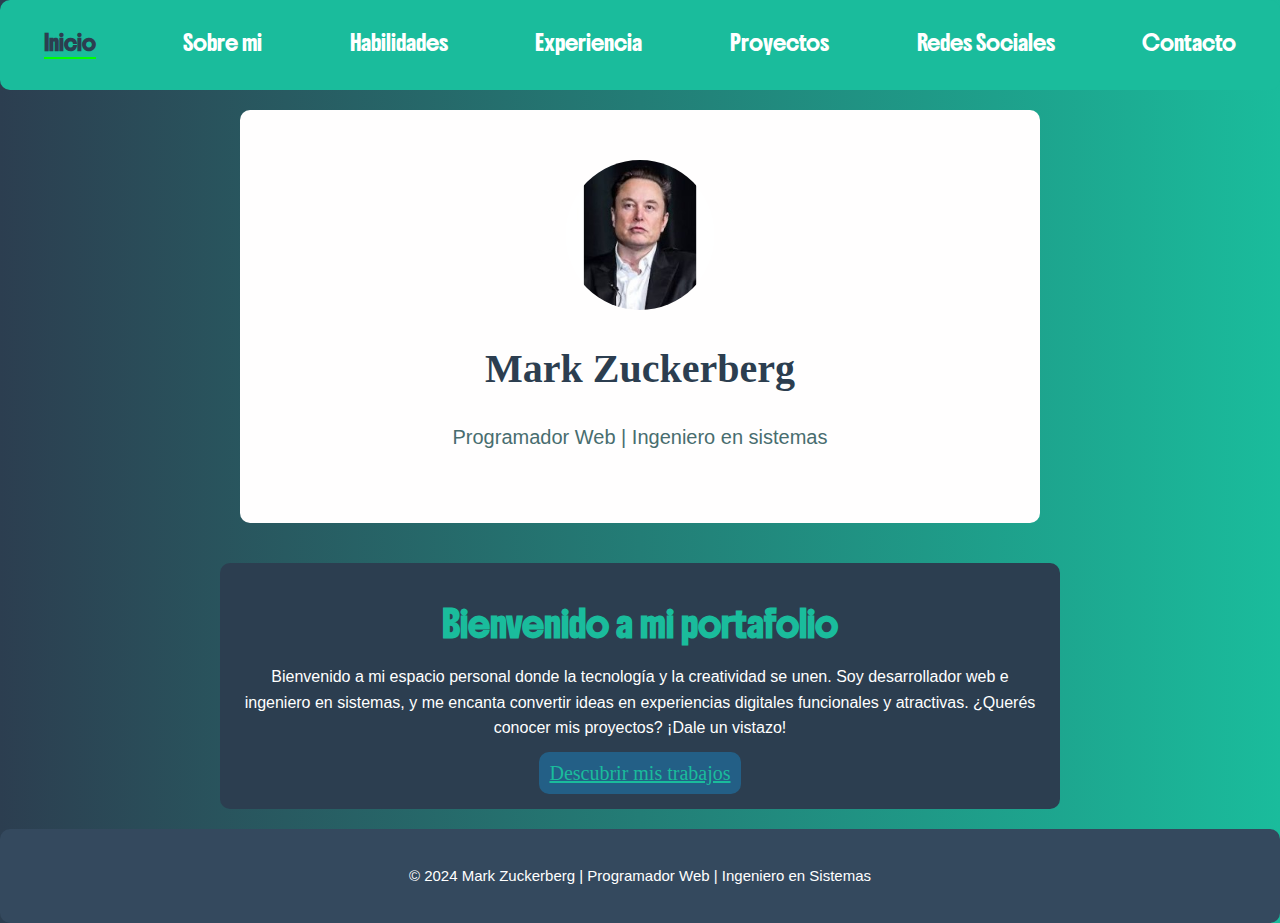
<file: index.html>
<!DOCTYPE html>
<html lang="es">

<head>
    <meta charset="UTF-8">
    <meta name="viewport" content="width=device-width, initial-scale=1.0">
    <title> Mi Portafolio</title>
    <link rel="stylesheet" href="estilos/style.css">
    <link rel="icon" href="imagenes/programmer-line-icon-vector.jpg" type="image/x-icon">
    <link rel="preconnect" href="https://fonts.googleapis.com">
    <link rel="preconnect" href="https://fonts.gstatic.com" crossorigin>
    <link href="https://fonts.googleapis.com/css2?family=Boldonse&display=swap" rel="stylesheet">




</head>

<body>



    <nav class="navbar">
        <div class="container">
            <ul>
                <li><a href="index.html" class="boldonse-regular activo">Inicio</a></li>
                <li><a href="html/sobre-mi.html" class="boldonse-regular">Sobre mi</a></li>
                <li><a href="html/habilidades.html" class="boldonse-regular">Habilidades</a></li>
                <li><a href="html/experiencia.html" class="boldonse-regular">Experiencia</a></li>
                <li><a href="html/proyectos.html" class="boldonse-regular">Proyectos</a></li>
                <li><a href="html/redes-sociales.html" class="boldonse-regular">Redes Sociales</a></li>
                <li><a href="html/contacto.html" class="boldonse-regular">Contacto</a></li>

            </ul>
        </div>
    </nav>



    <header class="header">
        <div class="container">
            <img src="imagenes/elon.jpg" alt="Foto de perfil" class="foto-perfil">
            <h1> Mark Zuckerberg </h1>
            <p> Programador Web | Ingeniero en sistemas </p>
        </div>
    </header>

    <main>

        <section class="bienvenida">
            <h2> Bienvenido a mi portafolio </h2>
            <p>Bienvenido a mi espacio personal donde la tecnología y la creatividad se unen.
                Soy desarrollador web e ingeniero en sistemas, y me encanta convertir ideas en experiencias digitales
                funcionales y atractivas.
                ¿Querés conocer mis proyectos? ¡Dale un vistazo!
            </p>
            <a href="html/proyectos.html" class="btn">Descubrir mis trabajos</a>

        </section>

    </main>
    <footer class="footer">
        <p> © 2024 Mark Zuckerberg | Programador Web | Ingeniero en Sistemas</p>

    </footer>
</body>

</html>
</file>
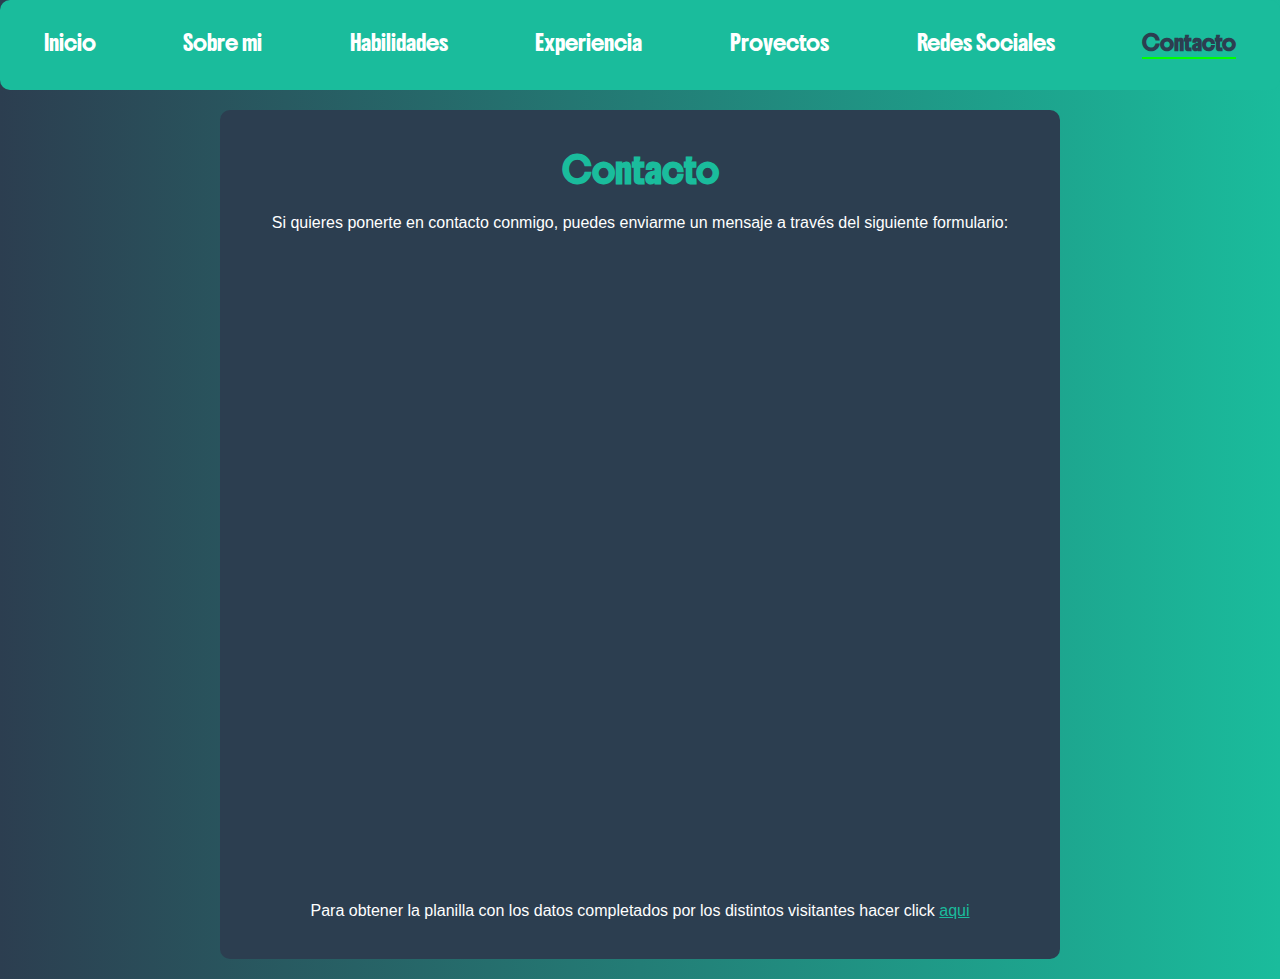
<file: html/contacto.html>
<!DOCTYPE html>
<html lang="es">

<head>
    <meta charset="UTF-8">
    <meta name="viewport" content="width=device-width, initial-scale=1.0">
    <title> Mi portafolio</title>
    <link rel="stylesheet" href="../estilos/style.css">
    <link rel="icon" href="/Tp1/imagenes/programmer-line-icon-vector.jpg" type="image/x-icon">
    <link rel="preconnect" href="https://fonts.googleapis.com">
    <link rel="preconnect" href="https://fonts.gstatic.com" crossorigin>
    <link href="https://fonts.googleapis.com/css2?family=Boldonse&display=swap" rel="stylesheet">

</head>

<body>


    <nav class="navbar">
        <div class="container">
            <ul>
                <li><a href="/Tp1/index.html" class="boldonse-regular">Inicio</a></li>
                <li><a href="sobre-mi.html" class="boldonse-regular">Sobre mi</a></li>
                <li><a href="habilidades.html" class="boldonse-regular">Habilidades</a></li>
                <li><a href="experiencia.html" class="boldonse-regular">Experiencia</a></li>
                <li><a href="proyectos.html" class="boldonse-regular">Proyectos</a></li>
                <li><a href="redes-sociales.html" class="boldonse-regular">Redes Sociales</a></li>
                <li><a href="contacto.html" class="boldonse-regular activo">Contacto</a></li>

            </ul>
        </div>
    </nav>
    <main>
        <section class="contacto" id="contacto">
            <h2> Contacto </h2>
            <p> Si quieres ponerte en contacto conmigo, puedes enviarme un mensaje a través del siguiente formulario:
            </p>

            <iframe
                src="https://docs.google.com/forms/d/e/1FAIpQLSfmggmR0l44OodCkzMIYC807z_TyZ2C8eOuPSnaAPx9n2F05A/viewform?embedded=true"
                width="640" height="1377" frameborder="0" marginheight="0" marginwidth="0">Cargando…</iframe>

            <br>
            <p>Para obtener la planilla con los datos completados por los distintos visitantes hacer click <a
                    href="https://docs.google.com/spreadsheets/d/1IkEG7sV1aoy9F7gpdsqNI1UIPqdMJVUO4oCsvZuiwzs/edit?usp=sharing"
                    target="_blank">aqui</a></p>

    </main>
    </section>
  
</body>

</html>
</file>
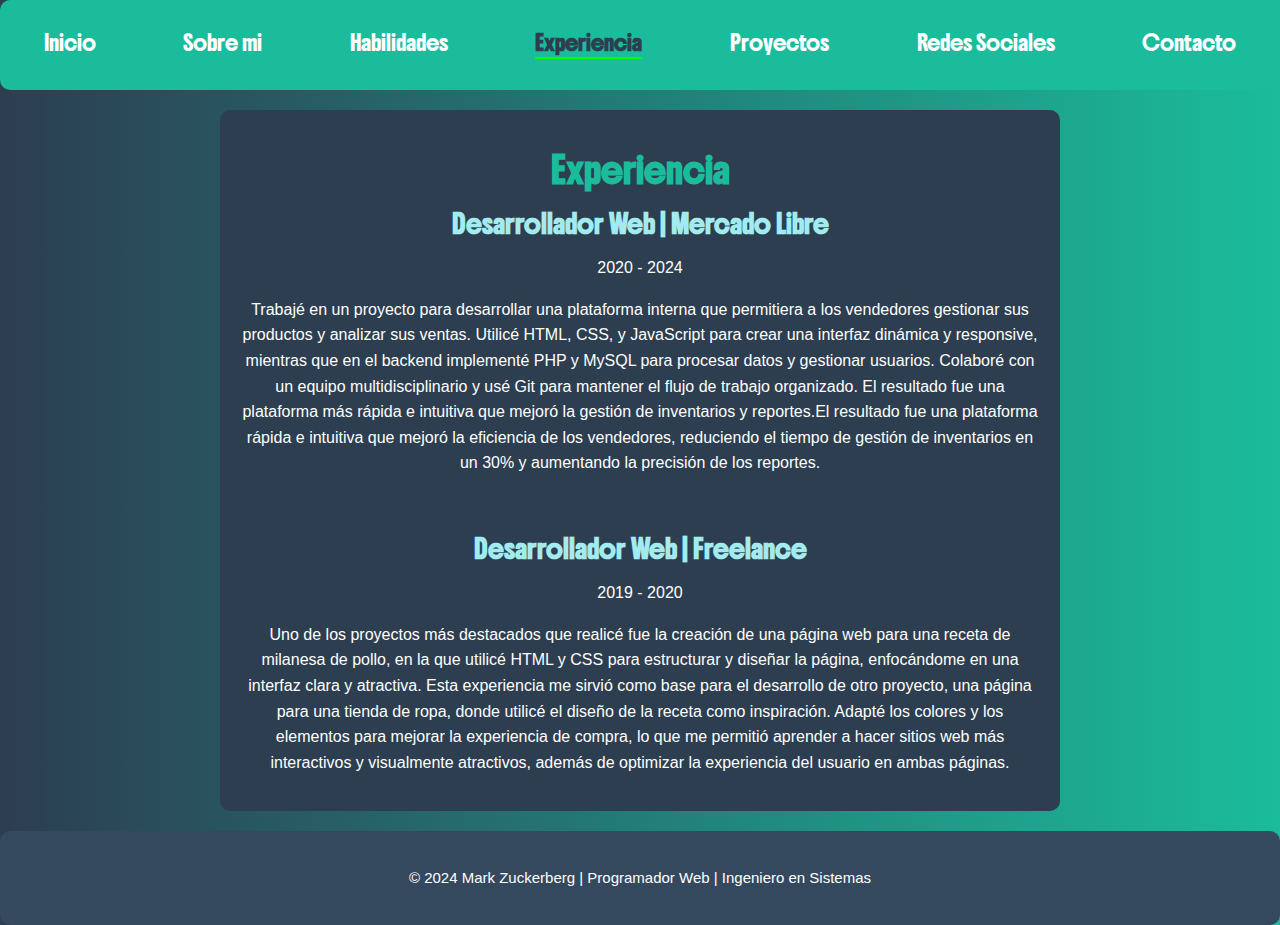
<file: html/experiencia.html>
<!DOCTYPE html>
<html lang="es">

<head>
    <meta charset="UTF-8">
    <title>Mi portafolio</title>
    <link rel="stylesheet" href="../estilos/style.css">
    <link rel="icon" href="/Tp1/imagenes/programmer-line-icon-vector.jpg" type="image/x-icon">
    <link rel="preconnect" href="https://fonts.googleapis.com">
    <link rel="preconnect" href="https://fonts.gstatic.com" crossorigin>
    <link href="https://fonts.googleapis.com/css2?family=Boldonse&display=swap" rel="stylesheet">
</head>

<body>


    <nav class="navbar">
        <div class="container">
            <ul>
                <li><a href="/Tp1/index.html" class="boldonse-regular">Inicio</a></li>
                <li><a href="sobre-mi.html" class="boldonse-regular">Sobre mi</a></li>
                <li><a href="habilidades.html" class="boldonse-regular">Habilidades</a></li>
                <li><a href="experiencia.html" class="boldonse-regular activo">Experiencia</a></li>
                <li><a href="proyectos.html" class="boldonse-regular">Proyectos</a></li>
                <li><a href="redes-sociales.html" class="boldonse-regular">Redes Sociales</a></li>
                <li><a href="contacto.html" class="boldonse-regular">Contacto</a></li>

            </ul>
        </div>
    </nav>
    <main>
        <section class="experiencia" id="experiencia">

            <h2> Experiencia </h2>
            <h3> Desarrollador Web | Mercado Libre </h3>
            <p> 2020 - 2024 </p>
            <p>Trabajé en un proyecto para desarrollar una plataforma interna que permitiera a los vendedores gestionar
                sus
                productos y analizar sus ventas. Utilicé HTML, CSS, y JavaScript para crear una interfaz dinámica y
                responsive, mientras que en el backend implementé PHP y MySQL para procesar datos y gestionar usuarios.
                Colaboré con un equipo multidisciplinario y usé Git para mantener el flujo de trabajo organizado. El
                resultado fue una plataforma más rápida e intuitiva que mejoró la gestión de inventarios y reportes.El
                resultado fue una plataforma rápida e intuitiva que mejoró la eficiencia de los vendedores, reduciendo
                el
                tiempo de gestión de inventarios en un 30% y aumentando la precisión de los reportes.</p>
            <br>
            <h3> Desarrollador Web | Freelance</h3>
            <p> 2019 - 2020 </p>
            <p> Uno de los proyectos más destacados que realicé fue la creación de una página web para una receta de
                milanesa de pollo, en la que utilicé HTML y CSS para estructurar y diseñar la página, enfocándome en
                una interfaz clara y atractiva. Esta experiencia me sirvió como base para el desarrollo de otro
                proyecto,
                una página para una tienda de ropa, donde utilicé el diseño de la receta como inspiración. Adapté los
                colores y los elementos para mejorar la experiencia de compra, lo que me permitió aprender a hacer
                sitios
                web más interactivos y visualmente atractivos, además de optimizar la experiencia del usuario en ambas
                páginas.
            </p>

    </main>
    </section>

    <footer class="footer">
        <p> © 2024 Mark Zuckerberg | Programador Web | Ingeniero en Sistemas</p>
    </footer>

</body>

</html>
</file>
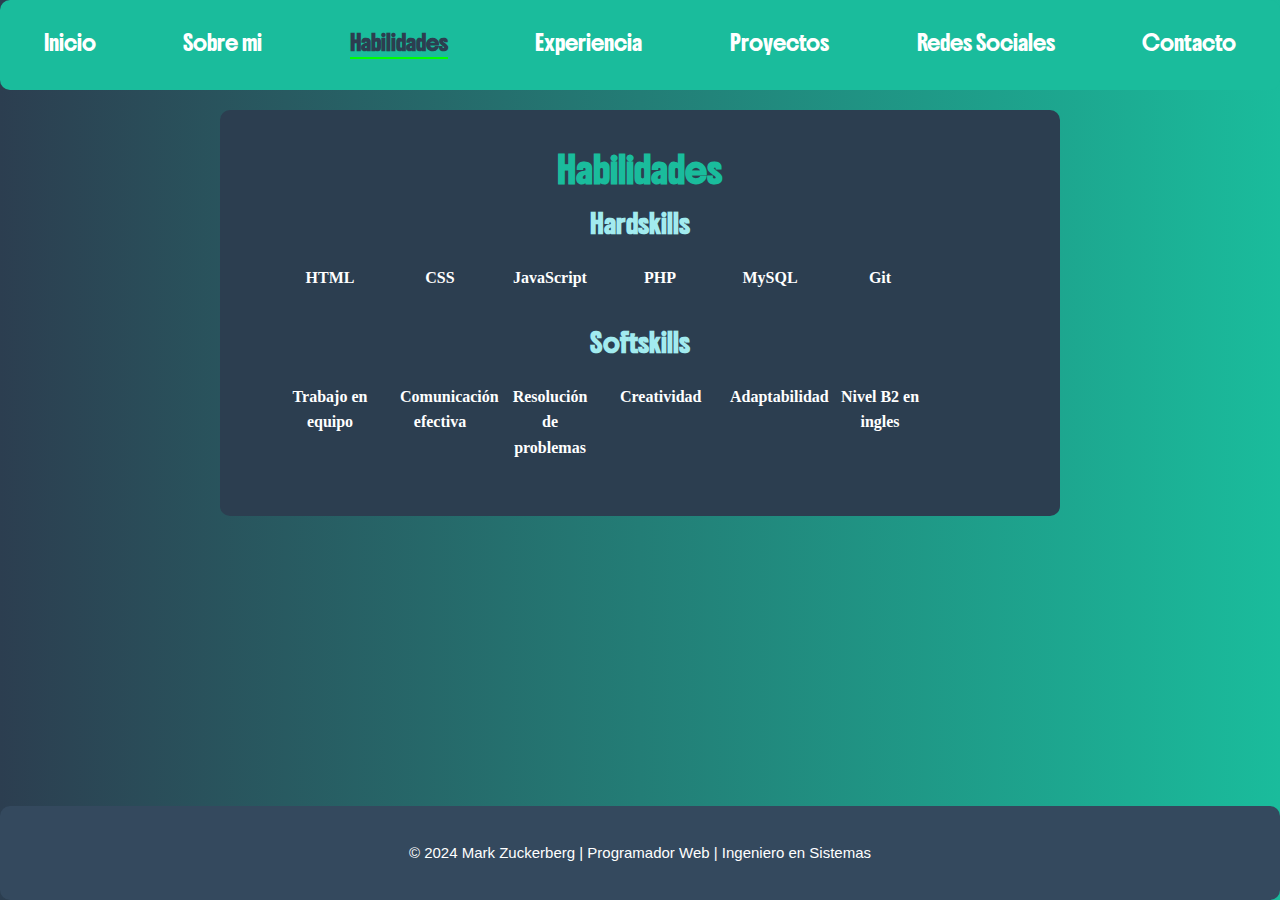
<file: html/habilidades.html>
<!DOCTYPE html>
<html lang="es">

<head>
    <meta charset="UTF-8">
    <meta name="viewport" content="width=device-width, initial-scale=1.0">
    <title> Mi portafolio </title>
    <link rel="stylesheet" href="../estilos/style.css">
    <link rel="icon" href="/Tp1/imagenes/programmer-line-icon-vector.jpg" type="image/x-icon">
    <link rel="preconnect" href="https://fonts.googleapis.com">
    <link rel="preconnect" href="https://fonts.gstatic.com" crossorigin>
    <link href="https://fonts.googleapis.com/css2?family=Boldonse&display=swap" rel="stylesheet">
</head>

<body>

    <nav class="navbar">
        <div class="container">
            <ul>
                <li><a href="/Tp1/index.html" class="boldonse-regular">Inicio</a></li>
                <li><a href="sobre-mi.html" class="boldonse-regular">Sobre mi</a></li>
                <li><a href="habilidades.html" class="boldonse-regular activo">Habilidades</a></li>
                <li><a href="experiencia.html" class="boldonse-regular">Experiencia</a></li>
                <li><a href="proyectos.html" class="boldonse-regular">Proyectos</a></li>
                <li><a href="redes-sociales.html" class="boldonse-regular">Redes Sociales</a></li>
                <li><a href="contacto.html" class="boldonse-regular">Contacto</a></li>

            </ul>
        </div>
    </nav>

    <main>
        <section class="habilidades" id="habilidades">
            <h2> Habilidades </h2>
            <h3>Hardskills</h3>
            <ul>
                <li> HTML </li>
                <li> CSS </li>
                <li> JavaScript </li>
                <li> PHP </li>
                <li> MySQL </li>
                <li> Git </li>
            </ul>
            <h3>Softskills</h3>
            <ul>
                <li> Trabajo en equipo </li>
                <li> Comunicación efectiva </li>
                <li> Resolución de problemas </li>
                <li> Creatividad </li>
                <li> Adaptabilidad </li>
                <li> Nivel B2 en ingles</li>
            </ul>

        </section>
    </main>
    <footer class="footer">
        <p> © 2024 Mark Zuckerberg | Programador Web | Ingeniero en Sistemas</p>
    </footer>
</body>

</html>
</file>
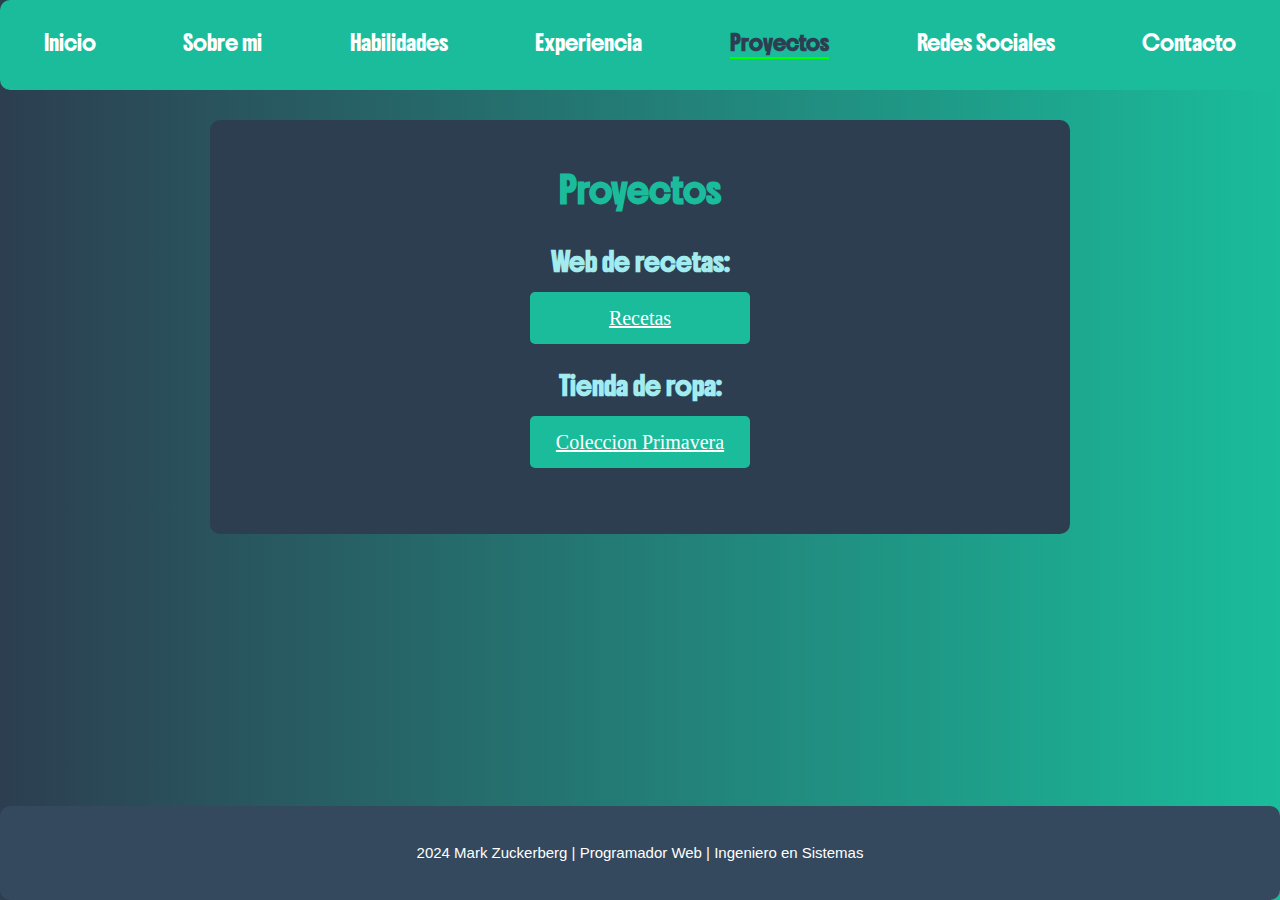
<file: html/proyectos.html>
<!DOCTYPE html>
<html lang="es">

<head>
    <meta charset="UTF-8">
    <title>Mi portafolio</title>
    <link rel="stylesheet" href="../estilos/style.css">
    <link rel="icon" href="/Tp1/imagenes/programmer-line-icon-vector.jpg" type="image/x-icon">
    <link rel="preconnect" href="https://fonts.googleapis.com">
    <link rel="preconnect" href="https://fonts.gstatic.com" crossorigin>
    <link href="https://fonts.googleapis.com/css2?family=Boldonse&display=swap" rel="stylesheet">
</head>

<body>


    <nav class="navbar">
        <div class="container">
            <ul>
                <li><a href="/Tp1/index.html" class="boldonse-regular">Inicio</a></li>
                <li><a href="sobre-mi.html" class="boldonse-regular">Sobre mi</a></li>
                <li><a href="habilidades.html" class="boldonse-regular">Habilidades</a></li>
                <li><a href="experiencia.html" class="boldonse-regular">Experiencia</a></li>
                <li><a href="proyectos.html" class="boldonse-regular activo">Proyectos</a></li>
                <li><a href="redes-sociales.html" class="boldonse-regular">Redes Sociales</a></li>
                <li><a href="contacto.html" class="boldonse-regular">Contacto</a></li>

            </ul>
        </div>
    </nav>
    <main>
        <section class="proyectos" id="proyectos">
            <h2> Proyectos </h2>
            <h3>Web de recetas:</h3>
            <a href="/Tp1/proyectos/index-reseta.html" class="proyecto" target="_blank"> Recetas </a>
            <h3>Tienda de ropa:</h3>
            <a href="/Tp1/proyectos/index-tienda.html" class="proyecto" target="_blank"> Coleccion Primavera </a>
            <br>


        </section>


    </main>
</body>
<footer class="footer">
    <p>  2024 Mark Zuckerberg | Programador Web | Ingeniero en Sistemas</p>
</footer>

</html>
</file>
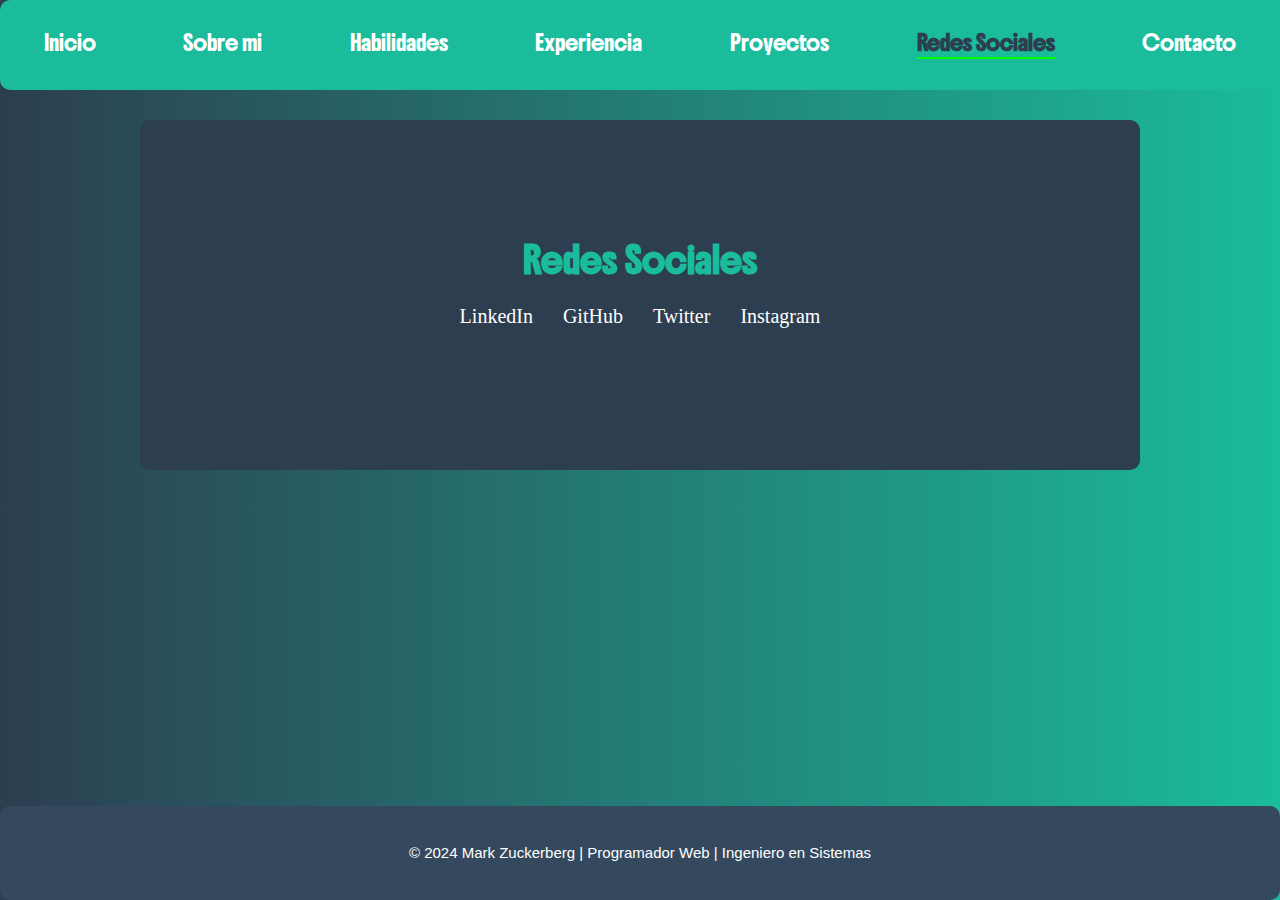
<file: html/redes-sociales.html>
<!DOCTYPE html>
<html lang="es">

<head>
    <meta charset="UTF-8">
    <meta name="viewport" content="width=device-width, initial-scale=1.0">
    <title> Mi portafolio </title>
    <link rel="stylesheet" href="../estilos/style.css">
    <link rel="icon" href="/Tp1/imagenes/programmer-line-icon-vector.jpg" type="image/x-icon">
    <link rel="preconnect" href="https://fonts.googleapis.com">
    <link rel="preconnect" href="https://fonts.gstatic.com" crossorigin>
    <link href="https://fonts.googleapis.com/css2?family=Boldonse&display=swap" rel="stylesheet">

</head>

<body>

    <nav class="navbar">
        <div class="container">
            <ul>
                <li><a href="/Tp1/index.html" class="boldonse-regular">Inicio</a></li>
                <li><a href="sobre-mi.html" class="boldonse-regular">Sobre mi</a></li>
                <li><a href="habilidades.html" class="boldonse-regular">Habilidades</a></li>
                <li><a href="experiencia.html" class="boldonse-regular">Experiencia</a></li>
                <li><a href="proyectos.html" class="boldonse-regular">Proyectos</a></li>
                <li><a href="redes-sociales.html" class="boldonse-regular activo">Redes Sociales</a></li>
                <li><a href="contacto.html" class="boldonse-regular">Contacto</a></li>

            </ul>
        </div>
    </nav>

    <main>
        <section class="redes-sociales" id="redes-sociales">
            <h2> Redes Sociales </h2>

            <ul>
                <li> <a href="https://www.linkedin.com/company/dablim-solu%C3%A7%C3%B5es-gr%C3%A1ficas/"
                        target="_blank">LinkedIn </a> </li>
                <li> <a href="https://github.com/mark-zuckerberg" target="_blank"> GitHub </a> </li>
                <li> <a href="https://x.com/elonmusk?ref_src=twsrc%5Egoogle%7Ctwcamp%5Eserp%7Ctwgr%5Eauthor"
                        target="_blank"> Twitter </a> </li>
                <li> <a href="https://www.instagram.com/elonrmuskk/?hl=es" target="_blank"> Instagram </a> </li>

            </ul>
    </main>

    </section>
    <footer class="footer">
        <p> © 2024 Mark Zuckerberg | Programador Web | Ingeniero en Sistemas</p>
    </footer>


</body>





</html>
</file>
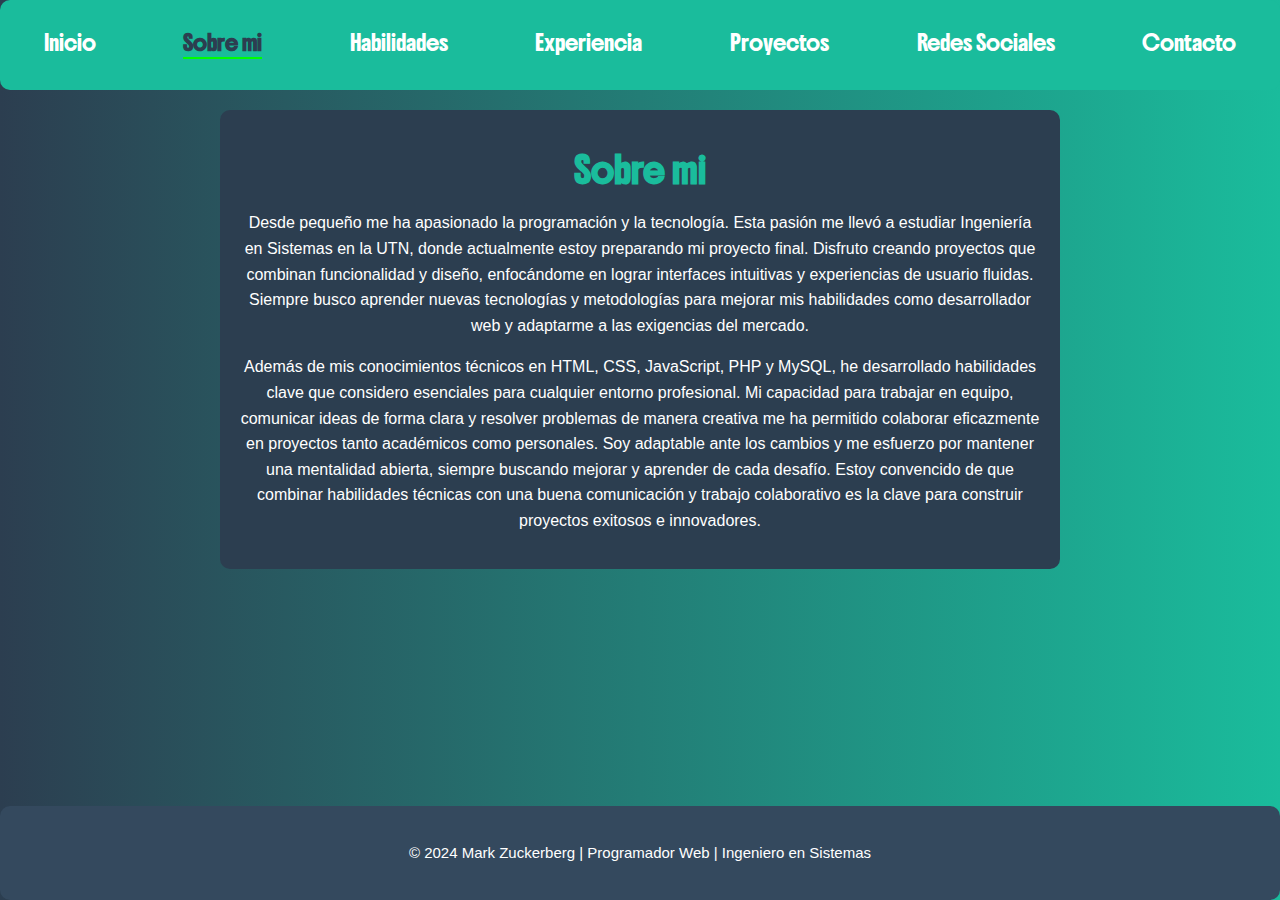
<file: html/sobre-mi.html>
<!DOCTYPE html>
<html lang="es">

<head>
    <meta charset="UTF-8">
    <meta name="viewport" content="width=device-width, initial-scale=1.0">
    <title> Mi portafolio </title>
    <link rel="stylesheet" href="../estilos/style.css">
    <link rel="icon" href="/Tp1/imagenes/programmer-line-icon-vector.jpg" type="image/x-icon">
    <link rel="preconnect" href="https://fonts.googleapis.com">
    <link rel="preconnect" href="https://fonts.gstatic.com" crossorigin>
    <link href="https://fonts.googleapis.com/css2?family=Boldonse&display=swap" rel="stylesheet">
</head>

<body>


    <nav class="navbar">
        <div class="container">
            <ul>
                <li><a href="/Tp1/index.html" class="boldonse-regular">Inicio</a></li>
                <li><a href="sobre-mi.html" class="boldonse-regular activo">Sobre mi</a></li>
                <li><a href="habilidades.html" class="boldonse-regular">Habilidades</a></li>
                <li><a href="experiencia.html" class="boldonse-regular">Experiencia</a></li>
                <li><a href="proyectos.html" class="boldonse-regular">Proyectos</a></li>
                <li><a href="redes-sociales.html" class="boldonse-regular">Redes Sociales</a></li>
                <li><a href="contacto.html" class="boldonse-regular">Contacto</a></li>

            </ul>
        </div>
    </nav>

    <main>
        <section class="sobre-mi" id="sobre-mi">
            <div class="sobre mi">
                <h2> Sobre mi </h2>
                <p class=".raleway-uniquifier">Desde pequeño me ha apasionado la programación y la tecnología. Esta
                    pasión
                    me llevó a estudiar Ingeniería en Sistemas en la UTN, donde actualmente estoy preparando mi proyecto
                    final. Disfruto creando proyectos que combinan funcionalidad y diseño, enfocándome en lograr
                    interfaces
                    intuitivas y experiencias de usuario fluidas. Siempre busco aprender nuevas tecnologías y
                    metodologías
                    para mejorar mis habilidades como desarrollador web y adaptarme a las exigencias del mercado.</p>
                <p class=".raleway-uniquifier">Además de mis conocimientos técnicos en HTML, CSS, JavaScript, PHP y
                    MySQL,
                    he desarrollado habilidades clave que considero esenciales para cualquier entorno profesional. Mi
                    capacidad para trabajar en equipo, comunicar ideas de forma clara y resolver problemas de manera
                    creativa me ha permitido colaborar eficazmente en proyectos tanto académicos como personales. Soy
                    adaptable ante los cambios y me esfuerzo por mantener una mentalidad abierta, siempre buscando
                    mejorar y
                    aprender de cada desafío. Estoy convencido de que combinar habilidades técnicas con una buena
                    comunicación y trabajo colaborativo es la clave para construir proyectos exitosos e innovadores.</p>

            </div>
        </section>
    </main>


    <footer class="footer">
        <p> © 2024 Mark Zuckerberg | Programador Web | Ingeniero en Sistemas</p>

    </footer>
</body>

</html>
</file>
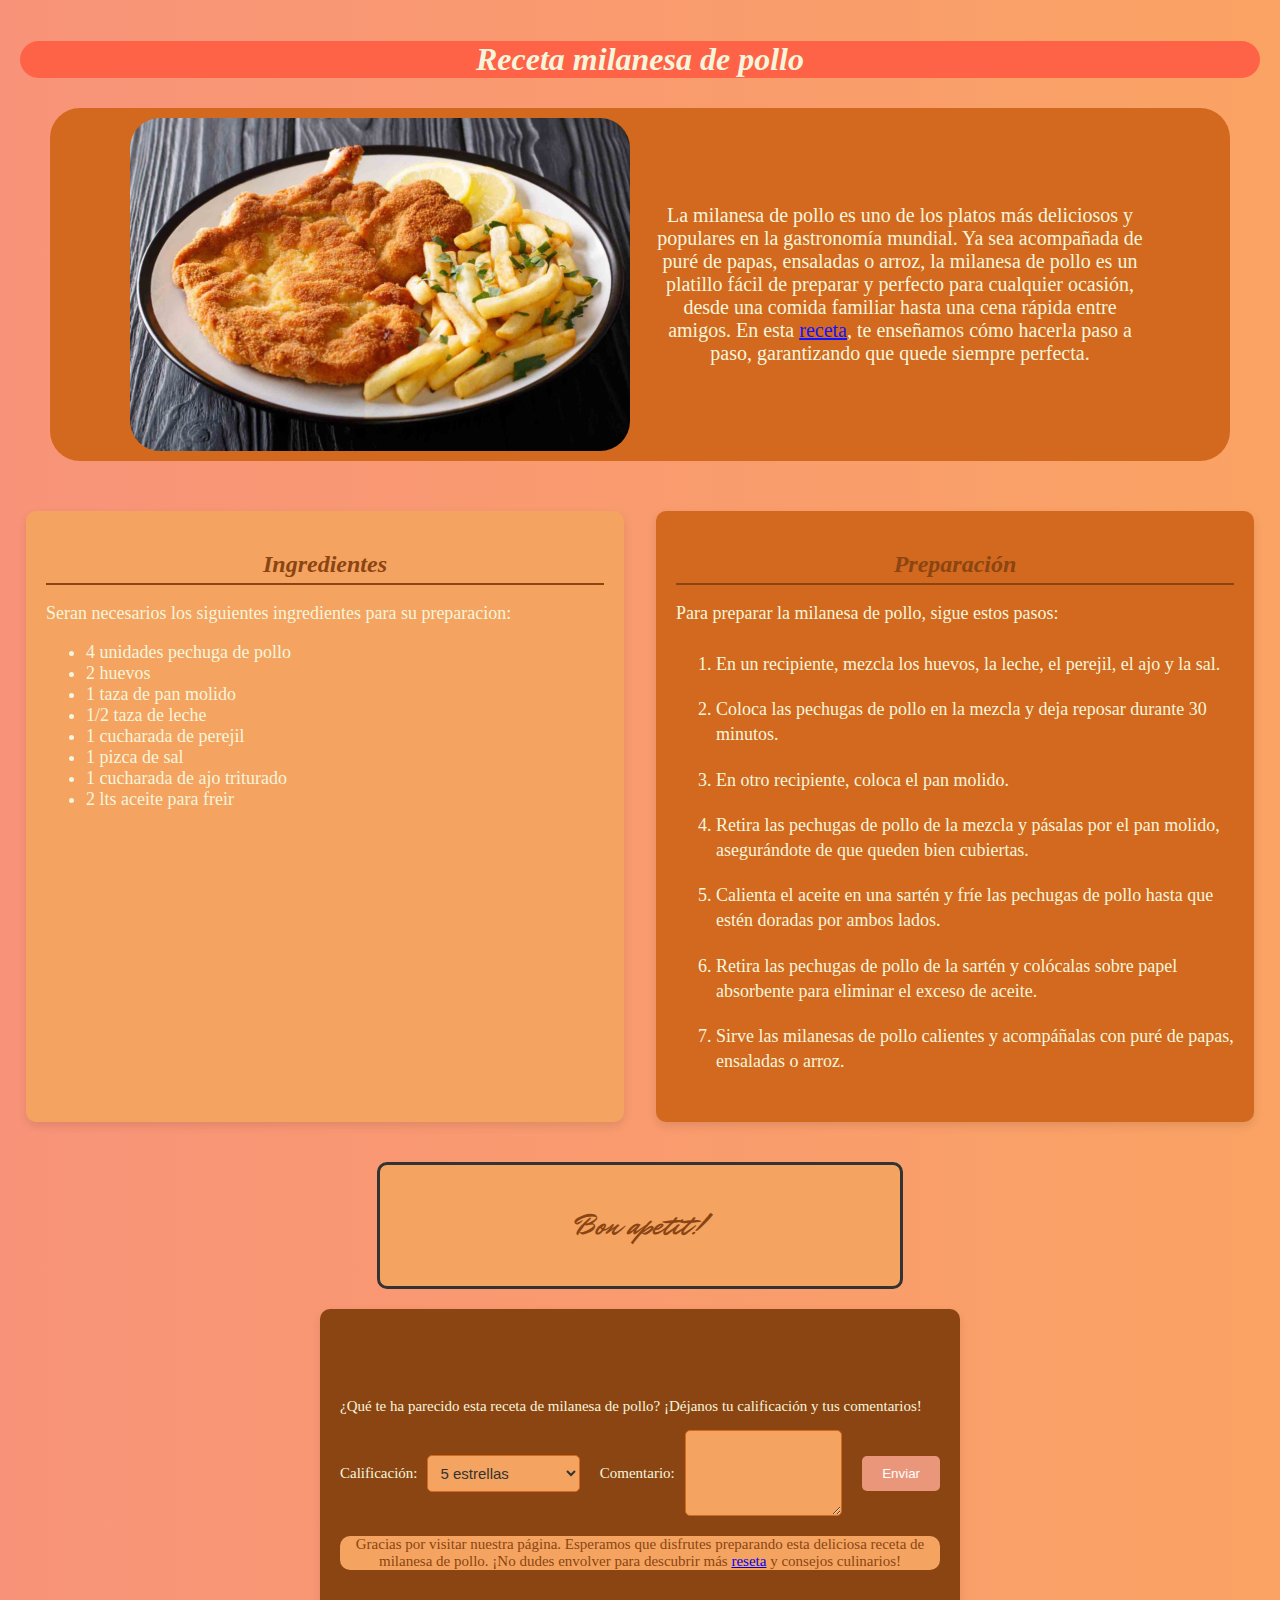
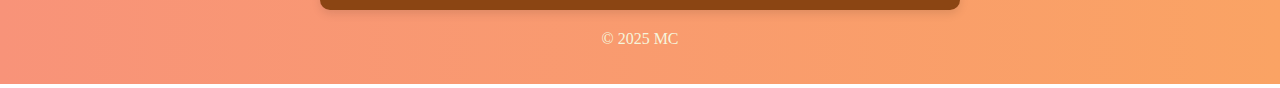
<file: proyectos/index-reseta.html>
<!DOCTYPE html>
<html lang="en">

<head>
  <link rel="stylesheet" href="../estilos/style-reseta.css">
  <title>Receta de milanesa de pollo </title>
  <link rel="icon" href="../imagenes/icons8-sombrero-de-chef-48.png" type="image/x-icon">

  <link rel="preconnect" href="../imagenes/icons8-sombrero-de-chef-48.png">
  <link rel="preconnect" href="https://fonts.gstatic.com" crossorigin>
  <link href="https://fonts.googleapis.com/css2?family=Mr+Dafoe&display=swap" rel="stylesheet">
</head>

<body>

  <header>
    <div class="tytle">
      <div>
        <h1>Receta milanesa de pollo</h1>
      </div>
    </div>

  </header>

  <main>



    <div class="contenedor">
      <img src="../imagenes/milanesa.jpg" alt="Milanesa de pollo" class="imagen">
      <div class="texto">
        <p>
          La milanesa de pollo es uno de los platos más deliciosos y populares en la gastronomía mundial. Ya sea
          acompañada de puré de papas, ensaladas o arroz, la milanesa de pollo es un platillo fácil de preparar y
          perfecto para cualquier ocasión, desde una comida familiar hasta una cena rápida entre amigos. En esta <a
            href="https://alicante.com.ar/receta/240-receta-milanesa-de-pollo/" class="link">receta</a>, te enseñamos
          cómo hacerla paso a paso, garantizando que quede siempre perfecta.
        </p>
      </div>

    </div>


    <div class="contenedor-preparacion-ingredientes ">
      <div class="ingredientes">
        <h2>Ingredientes</h2>
        <p>Seran necesarios los siguientes ingredientes para su preparacion:</p>
        <ul>
          <li>4 unidades pechuga de pollo</li>
          <li>2 huevos</li>
          <li>1 taza de pan molido</li>
          <li>1/2 taza de leche</li>
          <li> 1 cucharada de perejil</li>
          <li>1 pizca de sal</li>
          <li>1 cucharada de ajo triturado</li>
          <li>2 lts aceite para freir</li>
        </ul>
      </div>

      <div class="preparacion">
        <h2>Preparación</h2>
        <p>Para preparar la milanesa de pollo, sigue estos pasos:</p>
        <ol>
          <li>En un recipiente, mezcla los huevos, la leche, el perejil, el ajo y la sal.</li>
          <li>Coloca las pechugas de pollo en la mezcla y deja reposar durante 30 minutos.</li>
          <li>En otro recipiente, coloca el pan molido.</li>
          <li>Retira las pechugas de pollo de la mezcla y pásalas por el pan molido, asegurándote de que queden bien
            cubiertas.</li>
          <li>Calienta el aceite en una sartén y fríe las pechugas de pollo hasta que estén doradas por ambos lados.
          </li>
          <li>Retira las pechugas de pollo de la sartén y colócalas sobre papel absorbente para eliminar el exceso de
            aceite.</li>
          <li>Sirve las milanesas de pollo calientes y acompáñalas con puré de papas, ensaladas o arroz.</li>
        </ol>

      </div>

    </div>

    <div class="bon">
      <p class="cursiva">Bon apetit!</p>
    </div>


    <div class="calificacion">
      <h2>Calificación</h2>
      <p>¿Qué te ha parecido esta receta de milanesa de pollo? ¡Déjanos tu calificación y tus comentarios!</p>
      <form action="calificacion.php" method="post">
        <label for="calificacion">Calificación:</label>
        <select name="calificacion" id="calificacion">
          <option value="5">5 estrellas</option>
          <option value="4">4 estrellas</option>
          <option value="3">3 estrellas</option>
          <option value="2">2 estrellas</option>
          <option value="1">1 estrella</option>
        </select>
        <br>
        <label for="comentario">Comentario:</label>
        <textarea name="comentario" id="comentario" rows="4" cols="50"></textarea>
        <br>
        <input type="submit" value="Enviar">
      </form>

      <div class="despedida">
        <p>Gracias por visitar nuestra página. Esperamos que disfrutes preparando esta deliciosa receta de milanesa de
          pollo. ¡No dudes envolver para descubrir más <a href="https://alicante.com.ar/recetas/">reseta</a> y consejos
          culinarios!

        </p>

      </div>


  </main>
  <footer style="text-align: center;">
    <p>&copy; 2025 MC</p>
  </footer>

</body>

</html>
</file>
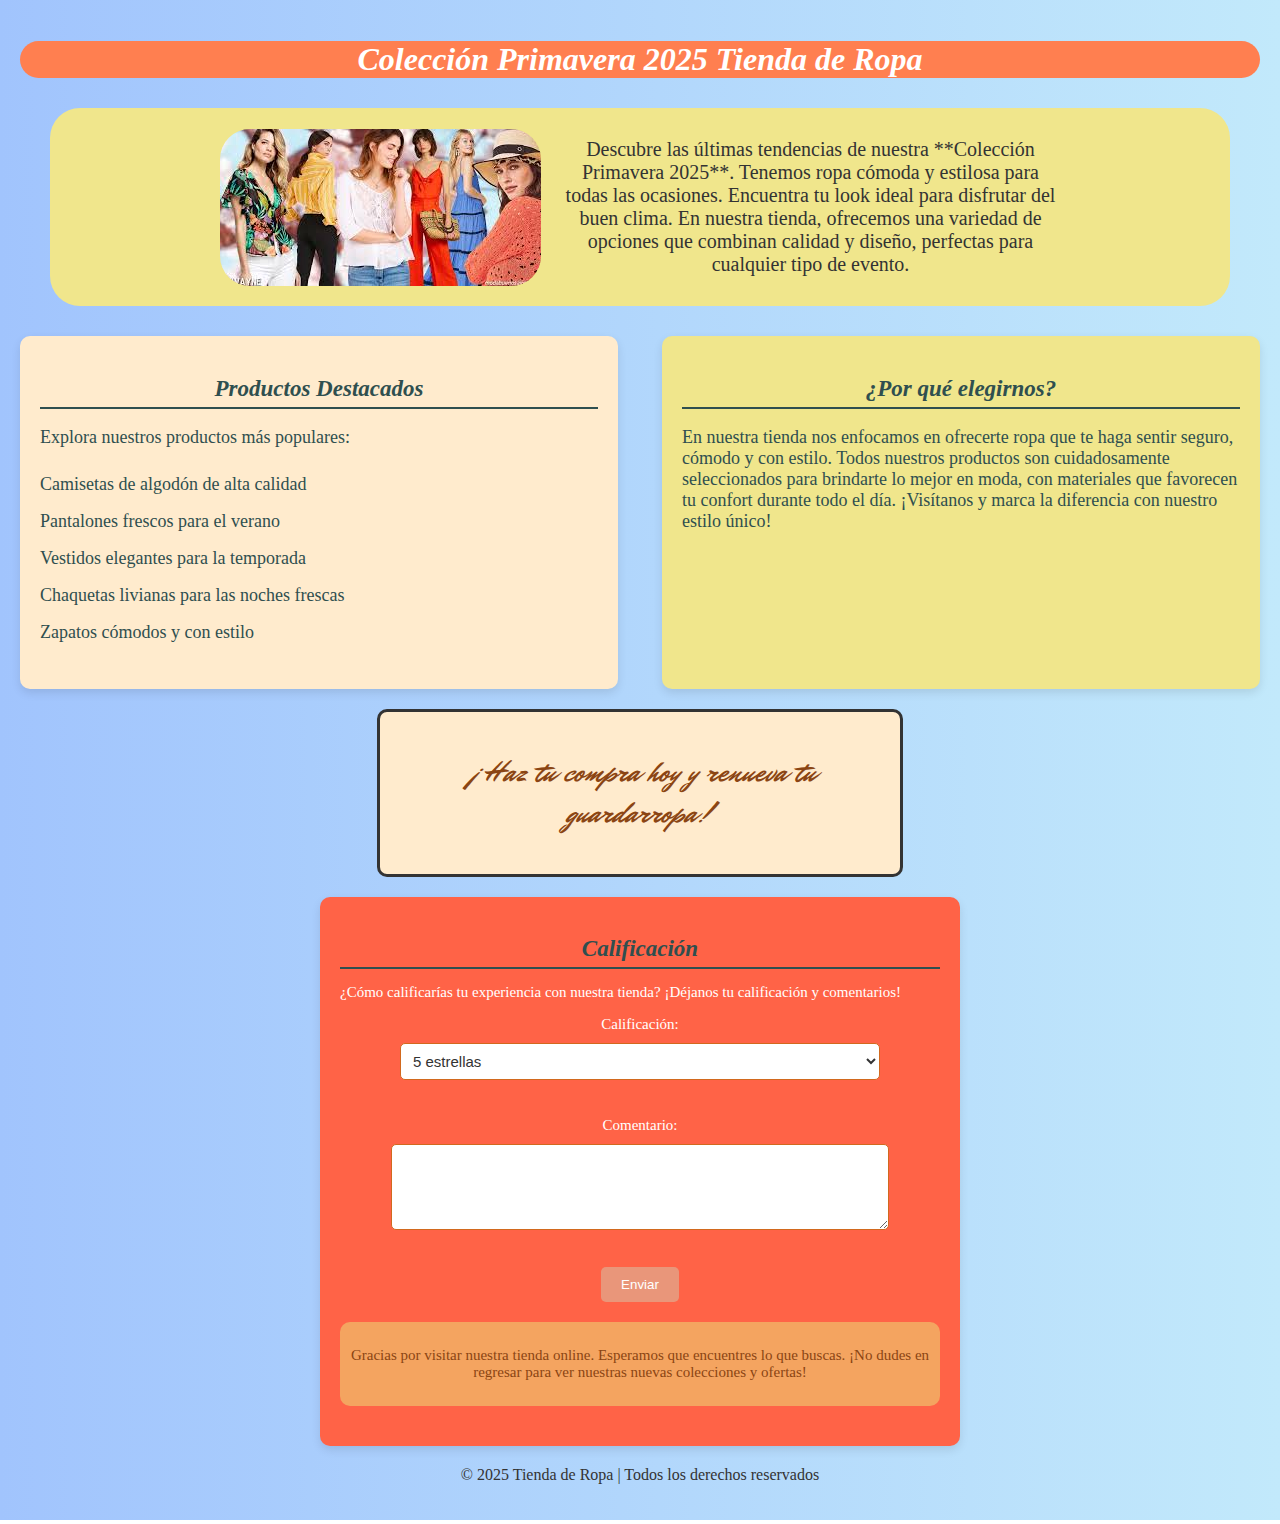
<file: proyectos/index-tienda.html>
<!DOCTYPE html>
<html lang="en">

<head>
  <link rel="stylesheet" href="../estilos/style-tienda.css">
  <title>Tienda de Ropa | Colección Primavera 2025</title>
  <link rel="icon" href="../imagenes/icons8-shirt-48.png" type="image/x-icon">

  <link rel="preconnect" href="../imagenes/icons8-shirt-48.png">
  <link rel="preconnect" href="https://fonts.gstatic.com" crossorigin>
  <link href="https://fonts.googleapis.com/css2?family=Mr+Dafoe&display=swap" rel="stylesheet">
</head>

<body>

  <header>
    <div class="tytle">
      <div>
        <h1>Colección Primavera 2025  Tienda de Ropa</h1>
      </div>
    </div>
  </header>

  <main>

    <div class="contenedor">
      <img src="../imagenes/camiseta.jpg" alt="Colección Primavera" class="imagen">
      <div class="texto">
        <p>
          Descubre las últimas tendencias de nuestra **Colección Primavera 2025**. Tenemos ropa cómoda y estilosa para
          todas las ocasiones. Encuentra tu look ideal para disfrutar del buen clima. En nuestra tienda, ofrecemos una
          variedad de opciones que combinan calidad y diseño, perfectas para cualquier tipo de evento.
        </p>
      </div>
    </div>

    <div class="contenedor-preparacion-ingredientes">
      <div class="productos">
        <h2>Productos Destacados</h2>
        <p>Explora nuestros productos más populares:</p>
        <ul>
          <li>Camisetas de algodón de alta calidad</li>
          <li>Pantalones frescos para el verano</li>
          <li>Vestidos elegantes para la temporada</li>
          <li>Chaquetas livianas para las noches frescas</li>
          <li>Zapatos cómodos y con estilo</li>
        </ul>
      </div>

      <div class="informacion">
        <h2>¿Por qué elegirnos?</h2>
        <p>En nuestra tienda nos enfocamos en ofrecerte ropa que te haga sentir seguro, cómodo y con estilo. Todos
          nuestros productos son cuidadosamente seleccionados para brindarte lo mejor en moda, con materiales que
          favorecen tu confort durante todo el día. ¡Visítanos y marca la diferencia con nuestro estilo único!</p>
      </div>

    </div>

    <div class="bon">
      <p class="cursiva">¡Haz tu compra hoy y renueva tu guardarropa!</p>
    </div>

    <div class="calificacion">
      <h2>Calificación</h2>
      <p>¿Cómo calificarías tu experiencia con nuestra tienda? ¡Déjanos tu calificación y comentarios!</p>
      <form action="calificacion.php" method="post">
        <label for="calificacion">Calificación:</label>
        <select name="calificacion" id="calificacion">
          <option value="5">5 estrellas</option>
          <option value="4">4 estrellas</option>
          <option value="3">3 estrellas</option>
          <option value="2">2 estrellas</option>
          <option value="1">1 estrella</option>
        </select>
        <br>
        <label for="comentario">Comentario:</label>
        <textarea name="comentario" id="comentario" rows="4" cols="50"></textarea>
        <br>
        <input type="submit" value="Enviar">
      </form>

      <div class="despedida">
        <p>Gracias por visitar nuestra tienda online. Esperamos que encuentres lo que buscas. ¡No dudes en regresar para
          ver nuestras nuevas colecciones y ofertas!</p>
      </div>

  </main>
  <footer style="text-align: center;">
    <p>&copy; 2025 Tienda de Ropa | Todos los derechos reservados</p>
  </footer>

</body>

</html>
</file>
<file: estilos/style.css>
html,
body {
    background: linear-gradient(to right, #2c3e50, #1abc9c);
    color: #ffffff;
    line-height: 1.6;
    font-family: 'Times New Roman', Times, serif;
    margin: 0;
    padding: 0;
    height: 100%;
    display: flex;
    flex-direction: column;
}

main {flex: 1;}



.navbar {
    background-color: #1abc9c;
    padding: 15px 0;
    border-radius: 10px;
}

.navbar ul {
    display: flex;
    justify-content: center;
}

.navbar li {
    list-style: none;
    margin: 0 10px;
}

.navbar a {
    color: #fff;
    text-decoration: none;
    font-size: 15px;
}

.navbar a:hover {
    text-decoration: underline;
    color: #7f8c8d;
    transition: 0.4s;
}

.navbar:hover {
    box-shadow: 0 10px 15px rgba(0, 0, 0, 0.3);
    transition: 0.4s;
}

.navbar a.activo {
color:#2c3e50;
font-weight: bold;
border-bottom: 2px solid #00ff00;

}

.header {
    background-color: #fffefe;
    padding: 50px 0;
    min-width:800px;
    text-align: center;
    border-radius: 10px;
    margin-top: 20px;
    
    margin: 20px auto;
}

.header img.foto-perfil {
    width: 150px;
    height: 150px;
    border-radius: 50%;
}

.header img.foto-perfil:hover {
    transform: scale(1.1);
    transition: 0.4s;
}

header h1 {
    font-size: 40px;
    color: #2c3e50;
    margin: 20px 0;
}

header p {
    font-size: 20px;
    color: #486d6f;
   margin: 20px 0;
}

header:hover {
    box-shadow: 0 10px 15px rgba(0, 0, 0, 0.3);
    transition: 0.4s;
}

section {
    padding: 40px 0;
    text-align: center;
    margin-bottom: 30px;
}

h2 {
    font-size: 25px;
    color: #1ABC9C;
    margin-bottom: 20px;
    text-align: center;
    font-family: "Boldonse", system-ui;
}

.raleway-uniquifier /*google fonts*/ {
    font-family: "Raleway", sans-serif;
    font-optical-sizing: auto;
    font-style: normal;
}

p {
    font-family: "Raleway", sans-serif;
    font-optical-sizing: auto;
    font-style: normal;
}

h3 {
    font-size: 18px;
    color: #a2ebef;
    margin-bottom: 5px;
    font-family: "Boldonse", system-ui;
}

ul {
    list-style: none;
    padding-left: 0;
}

ul li {
    margin-bottom: 10px;
    color: #fff;
    list-style-type: octothorpe;
}

a {
    color: #1abc9c;
}

a:hover {

    color: #3498db;
    transition: 0.4s;
}
.bienvenida {
    background-color: #2c3e50;
    border-radius: 10px;
    padding: 20px;
    margin-top: 20px;
    max-width: 800px;
    margin: 20px auto;
}

.bienvenida:hover {
    box-shadow: 0 10px 15px rgba(0, 0, 0, 0.3);
    transition: 0.4s;
}

.bienvenida a {
    font-size: 20px;
    border-radius: 10px;
    padding: 10px;
    background-color: #10aafd50;
}

.bienvenida a:hover {
    transform: scale(1.2);
    background-color: #f1f1f1;
    transition: 0.4s;
}

.sobre-mi {
    background-color: #2c3e50;
    border-radius: 10px;
    padding: 20px;
    margin-top: 20px;
    max-width: 800px;
    margin: 20px auto;
}

.sobre-mi:hover {
    box-shadow: 0 10px 15px rgba(0, 0, 0, 0.3);
    transition: 0.4s;
}

.habilidades {
    text-align: center;
    background-color: #2c3e50;
    border-radius: 10px;
    padding: 20px;
    max-width: 800px;
    margin: 20px auto;
}

.habilidades h3 .habilidades h2 {
    margin-bottom: 10px;

}
.habilidades ul {
    display: grid;
    grid-template-columns: repeat(auto-fill, minmax(100px, 1fr));
    gap: 10px;
    padding-left: 40px;
    list-style: none;
    justify-content: center;
}

.habilidades li {
    padding: 10px;
    list-style: none;
    border-radius: 5px;
    font-weight: bold;
    transition: transform 0.3s ease;
}

.habilidades li:hover {
    transform: scale(1.1);
    background-color: #1abc9c;
}

.habilidades:hover {
    box-shadow: 0 10px 15px rgba(0, 0, 0, 0.3);
    transition: 0.4s;
}

.experiencia {
    background-color: #2c3e50;
    border-radius: 10px;
    padding: 20px;
    margin-top: 20px;
    max-width: 800px;
    margin: 20px auto;
}

.experiencia:hover {
    box-shadow: 0 10px 15px rgba(0, 0, 0, 0.3);
    transition: 0.4s;
}

.proyectos {
    background-color: #2c3e50;
    border-radius: 10px;
    padding: 30px;
    margin-top: 30px;
    max-width: 800px;
    margin: 30px auto;
    min-height: 250px;
    display: flex;
    flex-direction: column;
    justify-content: center;
    text-align: center;
    align-items: center;
}

.proyectos a {
    font-size: 20px;
}

.proyecto {
   
    width: 200px;
    padding: 10px;
    border-radius: 5px;
    padding: 10px ;
    margin: 10px;
    text-align: center;
    background-color: #1abc9c;
    color: #fff;

}

.proyecto:hover {
    transform: scale(1.2);
    background-color: #f1f1f1;
    transition: 0.3s;
}

.proyectos:hover {
    box-shadow: 0 10px 15px rgba(0, 0, 0, 0.3);
    transition: 0.4s;
}

.redes-sociales {
    background-color: #2c3e50;
    border-radius: 10px;
    padding: 100px;
    margin-top: 30px;
    max-width: 800px;
    margin: 30px auto;
    min-height: 150px;

}

.redes-sociales ul {
    display: flex;
    justify-content: center;
    padding: 0;
    margin-top: 20px;
    list-style: none;
}

.redes-sociales li {
    margin: 0 15px;
    list-style: none;
}

.redes-sociales a {
    color: #fff;
    font-size: 20px;
    text-decoration: none;
    transition: 0.4s;

}
.redes-sociales a:hover {
    color: #3498db;
}

.redes-sociales:hover {
    box-shadow: 0 10px 15px rgba(0, 0, 0, 0.3);
    transition: 0.4s;
}

.contacto {
    background-color: #2c3e50;
    border-radius: 10px;
    padding: 20px;
    margin-top: 20px;
    max-width: 800px;
    margin: 20px auto;
}

.contacto:hover {
    box-shadow: 0 10px 15px rgba(0, 0, 0, 0.3);
    transition: 0.4s;
}

iframe {

    width: 100%;
    height: 600px;
    border: none;
    margin-top: 20px;
    display: block;
    margin-left: auto;
    margin-right: auto;
}

iframe:hover {
    transform: scale(1.1);
    transition: 0.4s;
}

footer {
    background-color: #34495e;
    color: #fff;
    text-align: center;
    padding: 20px 0;
    border-radius: 10px;
    width: 100%;

}
    

footer p {
    font-size: 15px;

}

footer:hover {
    box-shadow: 0 10px 15px rgba(0, 0, 0, 0.3);
    transition: 0.4s;
}



.boldonse-regular

/*google fonts*/
    {
    font-family: "Boldonse", system-ui;
    font-weight: 400;
    font-style: normal;
}





@media (min-width: 1200px)
/*estilos para pantallas grandes*/
    {
    .navbar ul {
        justify-content: space-around;
    }
}

/* Estilos para pantallas pequeñas */
@media (max-width: 767px) {
    .navbar ul {
        flex-direction: column;
        align-items: center;
    }

    .habilidades ul {
        grid-template-columns: 1fr;
        padding-left: 0;
    }

    .header {
        padding: 30px 15px;
    }
}

@media (min-width: 768px) and (max-width: 1199px)
/*estilos para tablet*/
    {
    .navbar ul {
        justify-content: center;
    }

    .habilidades ul {
        grid-template-columns: repeat(auto-fill, minmax(150px, 1fr));
        /*repetir columnas con un tamaño minimo de 150px*/
    }

    .header {
        max-width: 600px;
    }
}
</file>
<file: estilos/style-tienda.css>
body {
  background: linear-gradient(to right, #a1c4fd, #c2e9fb);
  margin: 0;
  font-size: 16px;
  padding: 20px;
  font-family: 'Times New Roman', Times, serif;
  display: block;
  color: #333;
}

h1 {
  color: #fff;
  text-align: center;
  font-style: italic;
}

h2 {
  font-size: 23px;
  color: #2f4f4f;
  border-bottom: 2px solid #2f4f4f;
  padding-bottom: 5px;
  margin-bottom: 10px;
  text-align: center;
  font-style: italic;
}

.tytle {
  color: #fff;
  background-color: #ff7f50;
  border-radius: 30px;
}

.contenedor {
  flex-wrap: wrap;
  border-radius: 30px;
  gap: 20px;
  display: flex;
  background-color: #f0e68c;
  padding: 10px;
  margin: 30px;
  justify-content: center;
  align-items: center;
  max-width: 100%;
}

.link {
  color: rgb(19, 19, 255);
  text-decoration: underline;
  font-size: 20px;
  text-align: center;
}

.texto {
  color: #333;
  font-size: 20px;
  text-align: center;
  max-width: 500px;
  min-width: 200px;
  flex-grow: 1;
}

.imagen {
  display: block;
  border-radius: 30px;
  min-width: 200px;
  max-width: 500px;
  height: auto;
}

.imagen:hover {
  transition: 0.4s;
  transform: scale(1.1);
  box-shadow: 0 0 20px 0 #ff7f50;
}

.contenedor-preparacion-ingredientes {
  display: flex;
  justify-content: space-between;
  gap: 20px;
  margin: 20px auto;
}

.productos,
.informacion {
  width: 45%;
  padding: 20px;
  border-radius: 10px;
  box-shadow: 0 4px 10px 0 rgba(0, 0, 0, 0.1);
}

.productos {
  background-color: #ffebcd;
  font-size: 18px;
  color: #2f4f4f;
}

.productos ul {
  list-style: none;
  padding: 0;
}

.productos li {
  font-size: 18px;
  padding: 8px 0;
  display: flex;
  align-items: center;
  gap: 10px;
}

.informacion {
  background-color: #f0e68c;
  font-size: 18px;
  color: #2f4f4f;
}

.calificacion {
  background-color: #ff6347;
  padding: 20px;
  font-size: 15px;
  margin: 20px auto;
  border-radius: 10px;
  box-shadow: 0 4px 10px 0 rgba(0, 0, 0, 0.1);
  color: #fff;
  max-width: 600px;
}

.calificacion form {
  display: flex;
  flex-direction: column;
  gap: 10px;
  align-items: center;
}

.calificacion select,
.calificacion textarea {
  width: 80%;
  padding: 8px;
  border-radius: 5px;
  border: 1px solid #d2691e;
  font-size: 15px;
  background-color: #fff;
  color: #333;
}

.calificacion input[type="submit"] {
  background-color: #e9967a;
  color: #fff;
  padding: 10px 20px;
  border: none;
  border-radius: 5px;
  cursor: pointer;
  transition: 0.4s, ease-in-out;
}

.calificacion input[type="submit"]:hover {
  background-color: #ff6347;
  transform: scale(1.05);
}

.despedida {
  background-color: #f4a460;
  padding: 10px;
  border-radius: 10px;
  text-align: center;
  margin: 20px auto;
  color: #8b4513;
  max-width: 600px;
}

.bon {
  font-size: 30px;
  background-color: #ffebcd;
  padding: 10px;
  border-radius: 10px;
  text-align: center;
  margin: 20px auto;
  color: #8b4513;
  max-width: 500px;
  border: solid #333;
}

.cursiva {
  font-family: 'Mr Dafoe', cursive;
}
</file>
<file: estilos/style-reseta.css>
body {
    background: linear-gradient(to right, #f89379, #faa364);
    margin: 0;
    font-size: 16px;
    padding: 20px;
    font-family: 'Times New Roman', Times, serif;
    display: block;
    color: #f5f5dc;
}

h1 {
    color: #f5f5dc;
    text-align: center;
    font-style: italic;

}

h2 {
    font-size: 24px;
    color: #8b4513;
    border-bottom: 2px solid#8b4513;
    padding-bottom: 5px;
    margin-bottom: 10px;
    text-align: center;
    font-style: italic;
}

.tytle {
    color: #f5f5dc;
    background-color: #ff6347;
    border-radius: 30px;

}

.contenedor {
    flex-wrap: wrap;
    border-radius: 30px;
    gap: 20px;
    display: flex;
    background-color: #d2691e;
    padding: 10px;
    margin: 30px;
    justify-content: center;
    align-items: center;
    max-width: 100%;



}

.link {
    color: rgb(19, 19, 255);
    text-decoration: underline;
    font-size: 20px;
    text-align: center;

}

.texto {
    color: #f5f5dc;
    font-size: 20px;
    text-align: center;
    max-width: 500px;
    min-width: 200px;
    flex-grow: 1;
}

.imagen {
    display: block;
    /*para que se ajuste a la pantalla*/
    border-radius: 30px;
    min-width: 200px;
    /*minimo de ancho de la imagen*/
    max-width: 500px;
    /*maximo de ancho de la imagen*/
    height: auto;
    /*auto para que se ajuste a la pantalla*/
}

.imagen:hover {
    transition: 0.4s;
    transform: scale(1.1);
    box-shadow: 0 0 20px 0 #e9967a;
}

.contenedor-preparacion-ingredientes {
    display: flex;
    justify-content: space-between;
    /*para agregar espacio entre los elementos */
    gap: 20px;
    /*espacio entre los divs*/
    margin: 20px auto;
}

.ingredientes,
.preparacion

/* que hace esto */
    {
    width: 45%;
    /*establese el ancho de los elementos los divs, cada uno ocupa un 45 y dejan 10 libre*/
    padding: 20px;
    /*espacio interno de los elementos y su contendio texto*/
    border-radius: 10px;
    box-shadow: 0 4px 10px 0 rgba(0, 0, 0, 0.1);
    /*sombra alrederor del elemento*/


}

.ingredientes {
    font-size: 18px;
    background-color: #f4a460;
    ;
    padding: 20px;
    border-radius: 10px;
    box-shadow: 0 4px 10px 0 rgba(0, 0, 0, 0.1);
    max-width: 600px;
    margin: 20px auto;
    /*centrar*/
    color: #f5f5dc;

}

.ingredientes.ul {
    list-style: none;
    padding: 0;


}

.ingredientes.li {

    font-size: 18px;
    padding: 8px 0;
    display: flex;
    align-items: center;
    gap: 10px;

}

.preparacion {
    background-color: #d2691e;
    padding: 20px;
    border-radius: 10px;
    box-shadow: 0 4px 10px 0 rgba(0, 0, 0, 0.1);
    max-width: 600px;
    margin: 20px auto;
    font-size: 18px;


}

.preparacion ol {

    list-style: decimal;

}

.preparacion li

/*para seleccionar listas uso el espacio, no el punto*/
    {
    padding: 10px 0;
    /*espacio interno entre un elemento y su borde */
    line-height: 1.4;
    /*espaciado entre lineas*/
    transition: background-color 0.4s, transform 0.4s, padding-left 0.4s;

}

.preparacion li:hover {
    background-color: #e9967a;
    border-radius: 5px;
    padding-left: 14px;
    transform: scale(1.1);
}

.calificacion {

    background-color: #8b4513;
    padding: 20px;
    ;
    font-size: 15px;
    margin: 20px auto;
    border-radius: 10px;
    box-shadow: 0 4px 10px 0 rgba(0, 0, 0, 0.1);
    margin: 20px auto;
    /*establece un margen de 20px superior y inferior y se acomoda automaticmente en izqy der*/
    color: #f5f5dc;
    max-width: 600px;
    /*ancho maximo de 600px*/


}

.calificacion form {
    display: flex;
    flex-direction: comlumn;
    gap: 10px;
    align-items: center;

}

.calificacion select,
.calificacion textarea {
    width: 80%;
    padding: 8px;
    border-radius: 5px;
    border: 1px solid #d2691e;
    font-size: 15px;
    background-color: #f4a460;
    color: #333;
}

/*boton con efecto */

.calificacion input[type="submit"] {
    background-color: #e9967a;
    color: #fff;
    padding: 10px 20px;
    border: none;
    border-radius: 5px;
    cursor: pointer;
    transition: 0.4s, ease-in-out;

}

.calificacion input[type="submit"]:hover {
    background-color: #d2691e;
    transform: scale(1.05);
}

.despedida {


    background-color: #f4a460;
    padding: 10x;
    border-radius: 10px;
    text-align: center;
    margin: 20px auto;
    color: #8b4513;
    max-width: 600px;
}

.bon {

    font-size: 30px;
    background-color: #f4a460;
    padding: 10px;
    border-radius: 10px;
    text-align: center;
    margin: 20px auto;
    color: #8b4513;
    max-width: 500px;
    border: solid #333;

}

.cursiva {
    font-family: 'Mr Dafoe', cursive;

}
</file>
